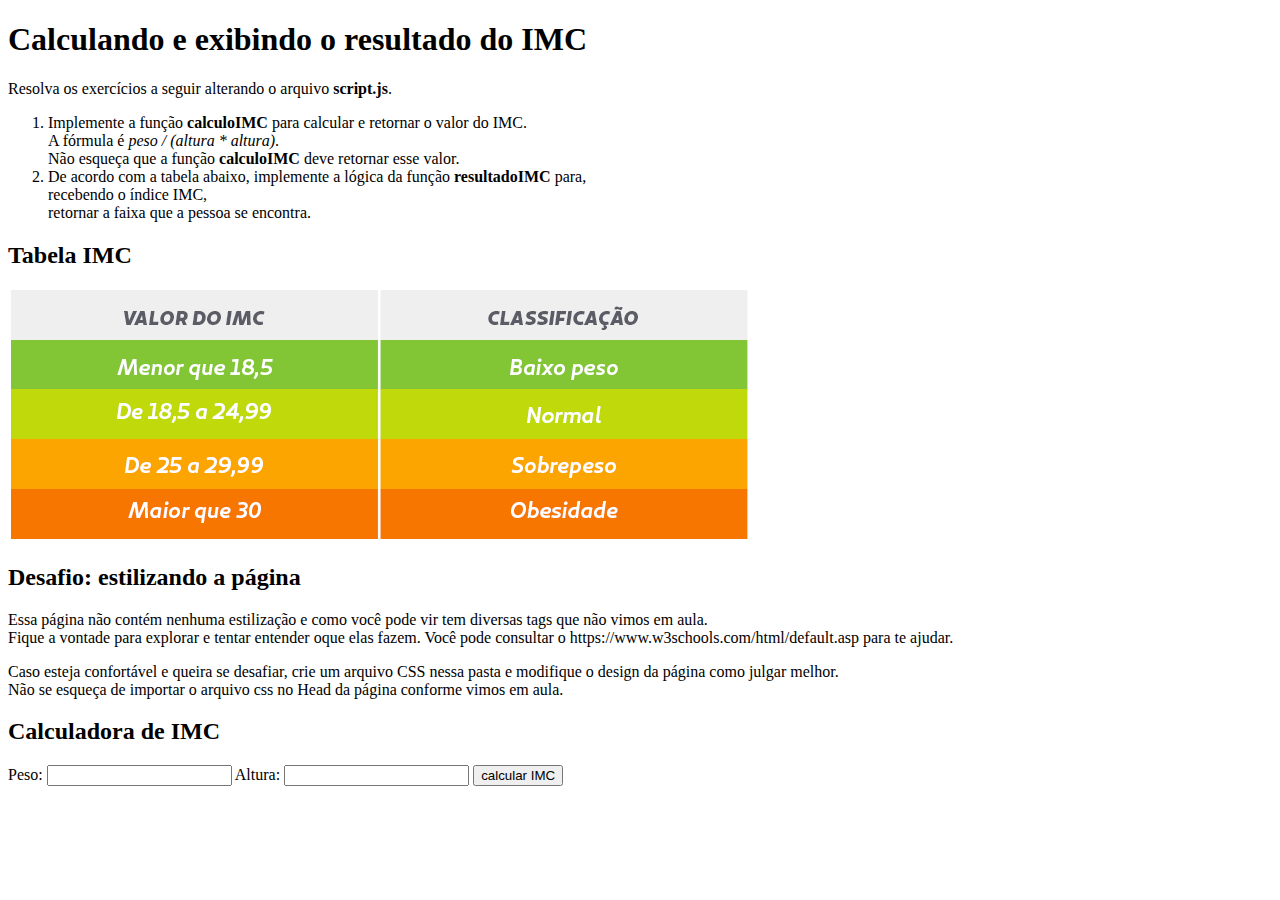
<file: site-imc/index.html>
<!DOCTYPE html>
<html>
    <head>
        <script src="script.js"></script>
    </head>
    <body>
        <h1>Calculando e exibindo o resultado do IMC</h1>
        <p>Resolva os exercícios a seguir alterando o arquivo <strong>script.js</strong>.</p>
        <ol>
            <li>
                Implemente a função <strong>calculoIMC</strong> para calcular e retornar o valor do IMC. 
                <br>A fórmula é <i>peso / (altura * altura)</i>.
                <br>Não esqueça que a função <strong>calculoIMC</strong> deve retornar esse valor.
            </li>
            <li>
                De acordo com a tabela abaixo, implemente a lógica da função 
                <strong>resultadoIMC</strong> para, <br> recebendo o índice IMC, <br>retornar a faixa que a pessoa se encontra.
            </li>
        </ol>

        <h2>Tabela IMC</h2>
        <img src="imc.png">

        <h2>Desafio: estilizando a página</h2>
        <p>Essa página não contém nenhuma estilização 
            e como você pode vir tem diversas tags que não vimos em aula.
            <br>Fique a vontade para explorar e tentar entender oque elas fazem.
            Você pode consultar o https://www.w3schools.com/html/default.asp
            para te ajudar.
        </p>

        <p>
            Caso esteja confortável e queira se desafiar, crie um arquivo CSS nessa pasta
            e modifique o design da página como julgar melhor.
           <br> Não se esqueça de importar o arquivo css no Head da página conforme vimos em aula.
        </p>

        <h2>Calculadora de IMC</h2>
        <form>
            <label for="peso">Peso:</label>
            <input type="text" id="peso" name="peso">
            <label for="altura">Altura:</label>
            <input type="text" id="altura" name="altura">
            <input type="button" onclick="mostrarResultadoIMC()" value="calcular IMC">
        </form>
        <p id="resultado"></p>
    </body>
</html>
</file>
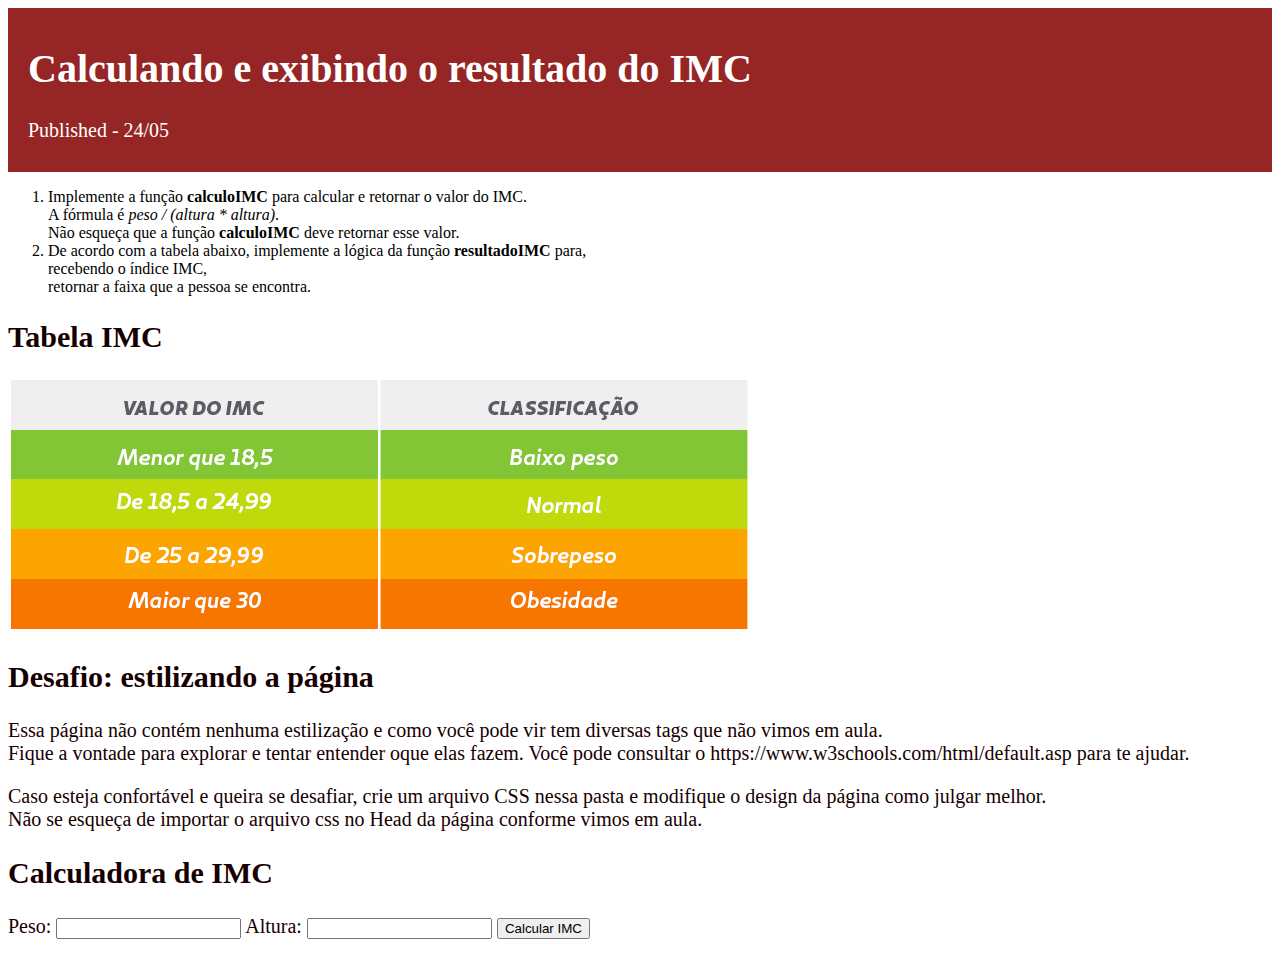
<file: site-imc/Index.html>
<!DOCTYPE html>
<html>
    <head>
        <meta charset="UTF-8">
        <link href="Style.css" rel="stylesheet">
    </head>
    <body>

        <div class="page-header">
            <h1>Calculando e exibindo o resultado do IMC</h1>
            
                <p>Published - 24/05</p>
        </div>
    </body>

    <body>
        <ol>
            <li>
                Implemente a função <strong>calculoIMC</strong> para calcular e retornar o valor do IMC. 
                <br>A fórmula é <i>peso / (altura * altura)</i>.
                <br>Não esqueça que a função <strong>calculoIMC</strong> deve retornar esse valor.
            </li>
            <li>
                De acordo com a tabela abaixo, implemente a lógica da função 
                <strong>resultadoIMC</strong> para, <br> recebendo o índice IMC, <br>retornar a faixa que a pessoa se encontra.
            </li>
        </ol>
        <div class="letter">
        <h2>Tabela IMC</h2>
        <img src="imc.png">

        <h2>Desafio: estilizando a página</h2>
        <p>Essa página não contém nenhuma estilização 
            e como você pode vir tem diversas tags que não vimos em aula.
            <br>Fique a vontade para explorar e tentar entender oque elas fazem.
            Você pode consultar o https://www.w3schools.com/html/default.asp
            para te ajudar.
        </p>

        <p>
            Caso esteja confortável e queira se desafiar, crie um arquivo CSS nessa pasta
            e modifique o design da página como julgar melhor.
           <br> Não se esqueça de importar o arquivo css no Head da página conforme vimos em aula.
        </p>

        <h2>Calculadora de IMC</h2>
        <form>
            <label for="peso">Peso:</label>
            <input type="text" id="peso" name="peso">
            <label for="altura">Altura:</label>
            <input type="text" id="altura" name="altura">
            <input type="button" onclick="mostrarResultadoIMC()" value="Calcular IMC">

        </form>
        <p id="resultado"></p>
    </body>
</html>
</file>
<file: site-imc/Style.css>
.page-header {
    background-color: #962525;
    margin-top: auto;
    padding: 10px 10px 10px 20px;
}

.page-header {
    color: #ffffff;
    font-size: 15pt;
    text-decoration: none;
}

.letter {
    color: #160000;
    font-size: 15pt;
    text-decoration: none;
}
</file>
